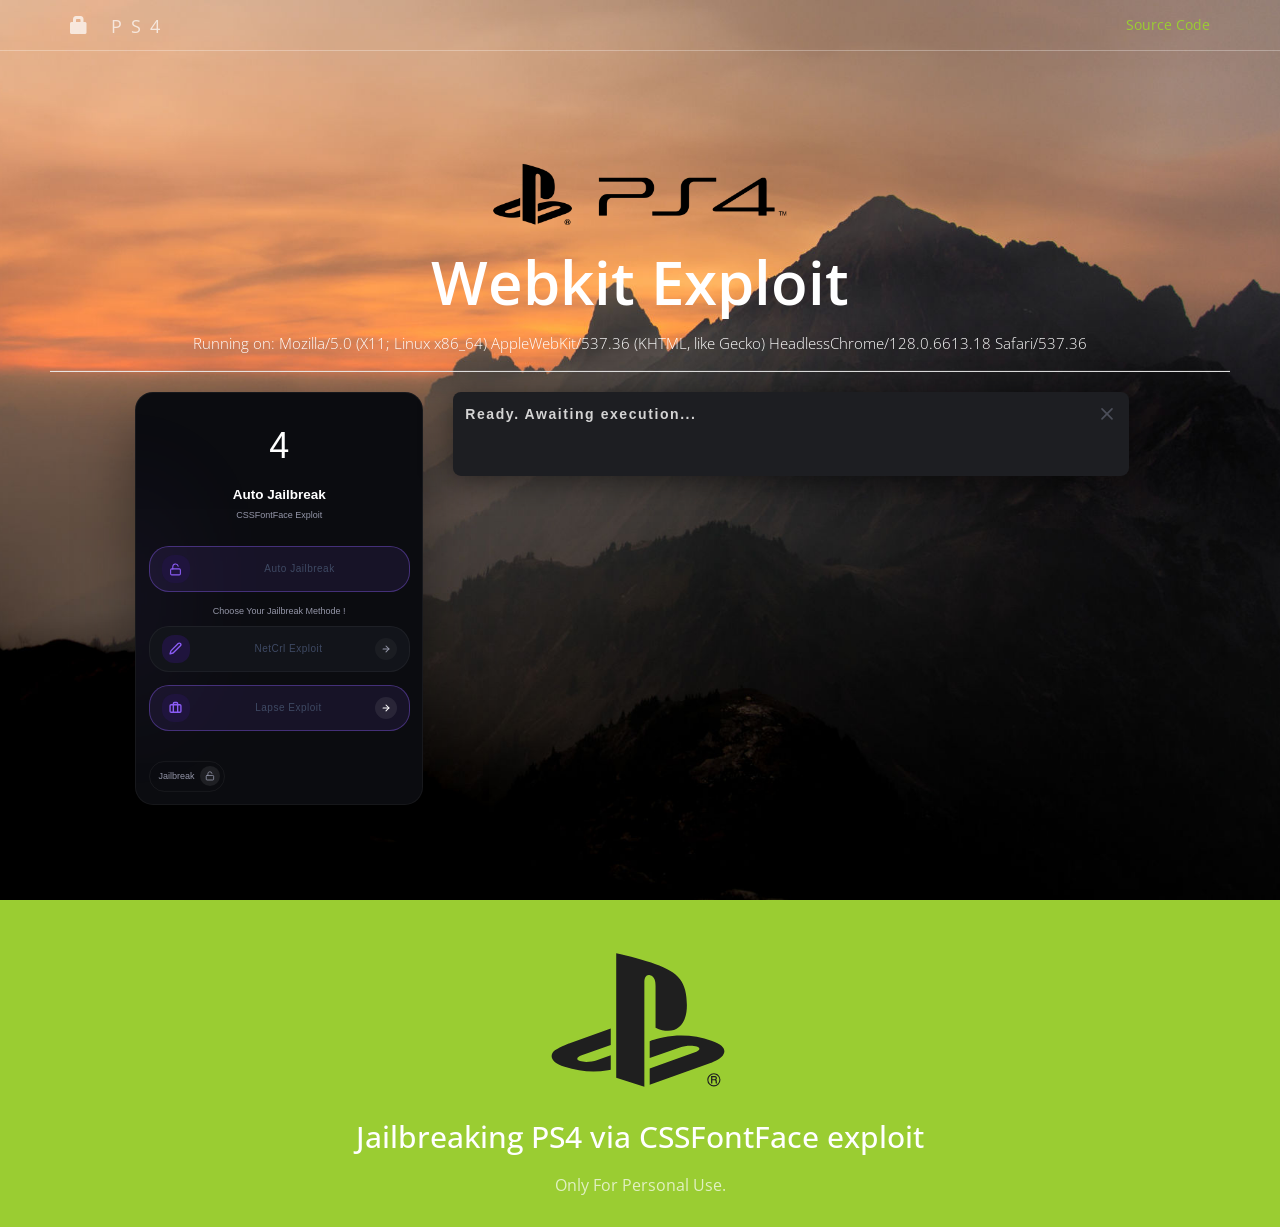
<file: index.html>
<!DOCTYPE html>
<html lang="en" manifest="cache.manifest">
<head>
  <meta charset="UTF-8">
  <meta name="viewport" content="width=device-width, initial-scale=1">
  <title>Ps4 Webkit exploit</title>
	 <link href="css/bootstrap.min.css" rel="stylesheet">
 <!--  <link rel="stylesheet" href="includes/style.css"> -->
	<link href="css/custom.css" rel="stylesheet">
	    <!-- Custom Fonts from Google -->
    <link href="http://fonts.googleapis.com/css?family=Open+Sans:300italic,400italic,600italic,700italic,800italic,400,300,600,700,800" rel="stylesheet" type="text/css">
</head>
<body>
	
<nav id="siteNav" class="navbar navbar-default navbar-fixed-top" role="navigation">
        <div class="container">
          
            <div class="navbar-header">
                <button type="button" class="navbar-toggle" data-toggle="collapse" data-target="#navbar">
                    <span class="sr-only">Toggle navigation</span>
                    <span class="icon-bar"></span>
                    <span class="icon-bar"></span>
                    <span class="icon-bar"></span>
                </button>
                <a class="navbar-brand" href="#">
                	<span class="glyphicon glyphicon-lock"></span> 
                	PS4
                </a>
            </div>

        
	
	            <!-- Navbar links -->
            <div class="collapse navbar-collapse" id="navbar">
         <ul class="nav navbar-nav navbar-right">
                    <li class="active">
                        <a href="https://github.com/zaycorp/zaycorp.github.io">Source Code</a>
                    </li>
				</ul>
			 </div>
	</div>
    </nav>

	
	<header>
	        <div class="header-content">	
			<img src="images/PS4_logo.png" alt="ps4" style="max-width: 300px; margin-bottom: -30px; padding-top: 30px">
				 <div class="header-content-inner">
  <h1>Webkit Exploit</h1>	
  <h2 id="UA">Running on:</h2>
	</div>

  <hr>
<div class="row justify-content-center">
	<div style="padding-left: 100px; padding-bottom: 15px" class="col-md-4">
<div class="offer-card">
  <div class="offer-card__header">
    <div class="offer-card__icon-container">
		<h1 id="autoJbLabel2">JB</h1>
	  </div>
    <div id="autoJbLabel3" class="offer-card__title">Manual Jailbreak</div>
    <div class="offer-card__subtitle">
      CSSFontFace Exploit
    </div>
  </div>

	<form id="kernel-options">
  <div class="offer-card__options">
	<label class="offer-card__option autoJb">	
      <input id="autoJbInput2" type="checkbox" name="offer-type" value="paid" class="offer-card__option-input" />
      <div class="offer-card__option-content">
        <div class="offer-card__option-icon-wrapper">
<svg xmlns="http://w3.org" width="24" height="24" viewBox="0 0 24 24" fill="none" stroke="currentColor" stroke-width="2" stroke-linecap="round" stroke-linejoin="round">
  <rect x="3" y="11" width="18" height="11" rx="2" ry="2"></rect>
  <path d="M7 11V7a5 5 0 0 1 9.9-1" id="padlock"></path>
</svg>		
        </div>
        <div class="offer-card__option-text">
          <span class="offer-card__option-title">Auto Jailbreak</span>
        </div>
      </div>
    </label>   
    <div class="offer-card__subtitle">
      Choose Your Jailbreak Methode !
    </div>
	   <label class="offer-card__option">
      <input type="radio" name="kernel" id="netctrl-exploit" value="netctrl" class="offer-card__option-input" />
      <div class="offer-card__option-content">
        <div class="offer-card__option-icon-wrapper">
          <svg viewBox="0 0 24 24" fill="none" stroke="currentColor" stroke-width="2.5" stroke-linecap="round" stroke-linejoin="round" >
            <path d="M17 3a2.828 2.828 0 1 1 4 4L7.5 20.5 2 22l1.5-5.5L17 3z" ></path>
          </svg>
        </div>
        <div class="offer-card__option-text">
          <span class="offer-card__option-title">NetCrl Exploit</span>
        </div>
        <div class="offer-card__option-arrow">
          <svg viewBox="0 0 24 24" fill="none" stroke="currentColor" stroke-width="2.5" stroke-linecap="round" stroke-linejoin="round" >
            <line x1="5" y1="12" x2="19" y2="12"></line>
            <polyline points="12 5 19 12 12 19"></polyline>
          </svg>
        </div>
      </div>
    </label>

    <label class="offer-card__option">
      <input type="radio" name="kernel" id="lapse-exploit" value="lapse" class="offer-card__option-input" checked="" />
      <div class="offer-card__option-content">
        <div class="offer-card__option-icon-wrapper">
          <svg viewBox="0 0 24 24" fill="none" stroke="currentColor" stroke-width="2.5" stroke-linecap="round" stroke-linejoin="round" >
            <rect x="2" y="7" width="20" height="14" rx="2" ry="2"></rect>
            <path d="M16 21V5a2 2 0 0 0-2-2h-4a2 2 0 0 0-2 2v16"></path>
          </svg>
        </div>
        <div class="offer-card__option-text">
          <span class="offer-card__option-title">Lapse Exploit</span>
        </div>
        <div class="offer-card__option-arrow">
          <svg viewBox="0 0 24 24" fill="none" stroke="currentColor" stroke-width="2.5" stroke-linecap="round" stroke-linejoin="round" >
            <line x1="5" y1="12" x2="19" y2="12"></line>
            <polyline points="12 5 19 12 12 19"></polyline>
          </svg>
        </div>
      </div>
    </label>  
	  
 
  </div>
	</form>
	
	
	
  <div class="offer-card__footer">
    <button id="jeilbrek" class="offer-card__btn offer-card__btn--skip">
      Jailbreak
      <span class="offer-card__btn-icon">
<svg xmlns="http://w3.org" width="24" height="24" viewBox="0 0 24 24" fill="none" stroke="currentColor" stroke-width="2" stroke-linecap="round" stroke-linejoin="round">
  <rect x="3" y="11" width="18" height="11" rx="2" ry="2"></rect>
  <path d="M7 11V7a5 5 0 0 1 9.9-1" id="padlock2"></path>
</svg>	
      </span>
    </button>
  </div>
</div>
	</div>

	
	<div class="col-md-7">
  <div class="code-editor">
	        <div class="header">
        <span class="title">Ready. Awaiting execution...</span>
       <svg xmlns="http://www.w3.org/2000/svg" fill="none" viewBox="0 0 24 24" class="icon"><g stroke-width="0" id="SVGRepo_bgCarrier"></g><g stroke-linejoin="round" stroke-linecap="round" id="SVGRepo_tracerCarrier"></g><g id="SVGRepo_iconCarrier"> <path stroke-linecap="round" stroke-width="2" stroke="#4C4F5A" d="M6 6L18 18"></path> <path stroke-linecap="round" stroke-width="2" stroke="#4C4F5A" d="M18 6L6 18"></path> </g></svg>
      </div>
	  
	  
    <pre id="console"></pre>
				</div>
	
				</div>
				</div>
		</div>
	</header>
		<!-- Intro Section -->
    <section class="intro">
        <div class="container">
            <div class="row">
                <div class="col-lg-8 col-lg-offset-2">
					<img src="images/PlayStation-Logo.wine.svg" alt="ps4" style="max-width: 300px;">
                	<span class="glyphicon glyphicon-gamepad" style="font-size: 60px"></span>
                    <h2 class="section-heading">Jailbreaking PS4 via CSSFontFace exploit</h2>
                    <p class="text-light">Only For Personal Use.</p>
                </div>
            </div>
        </div>


    </section>
	
	<script>
		
	$('#autoJbInput').on('change', function() {
  const uncheckedPath = "M7 11V7a5 5 0 0 1 10 0v4"; // your original path data
  const checkedPath = "M7 11V7a5 5 0 0 1 9.9-1";   // your new path data

  if ($(this).is(':checked')) {
    $('#padlock').attr('d', checkedPath);
  } else {
    $('#padlock').attr('d', uncheckedPath);
  }
});	
		
	</script>
	
	
	
	
<!-- jailbreak Query -->
  <script src="src/main.js"></script>
  <script src="includes/script.js"></script>
	
	    <!-- jQuery -->
    <script src="js/jquery-1.11.3.min.js"></script>

    <!-- Bootstrap Core JavaScript -->
    <script src="js/bootstrap.min.js"></script>

    <!-- Plugin JavaScript -->
    <script src="js/jquery.easing.min.js"></script>
    
    <!-- Custom Javascript -->
    <script src="js/custom.js"></script>
</body>

</html>
</file>
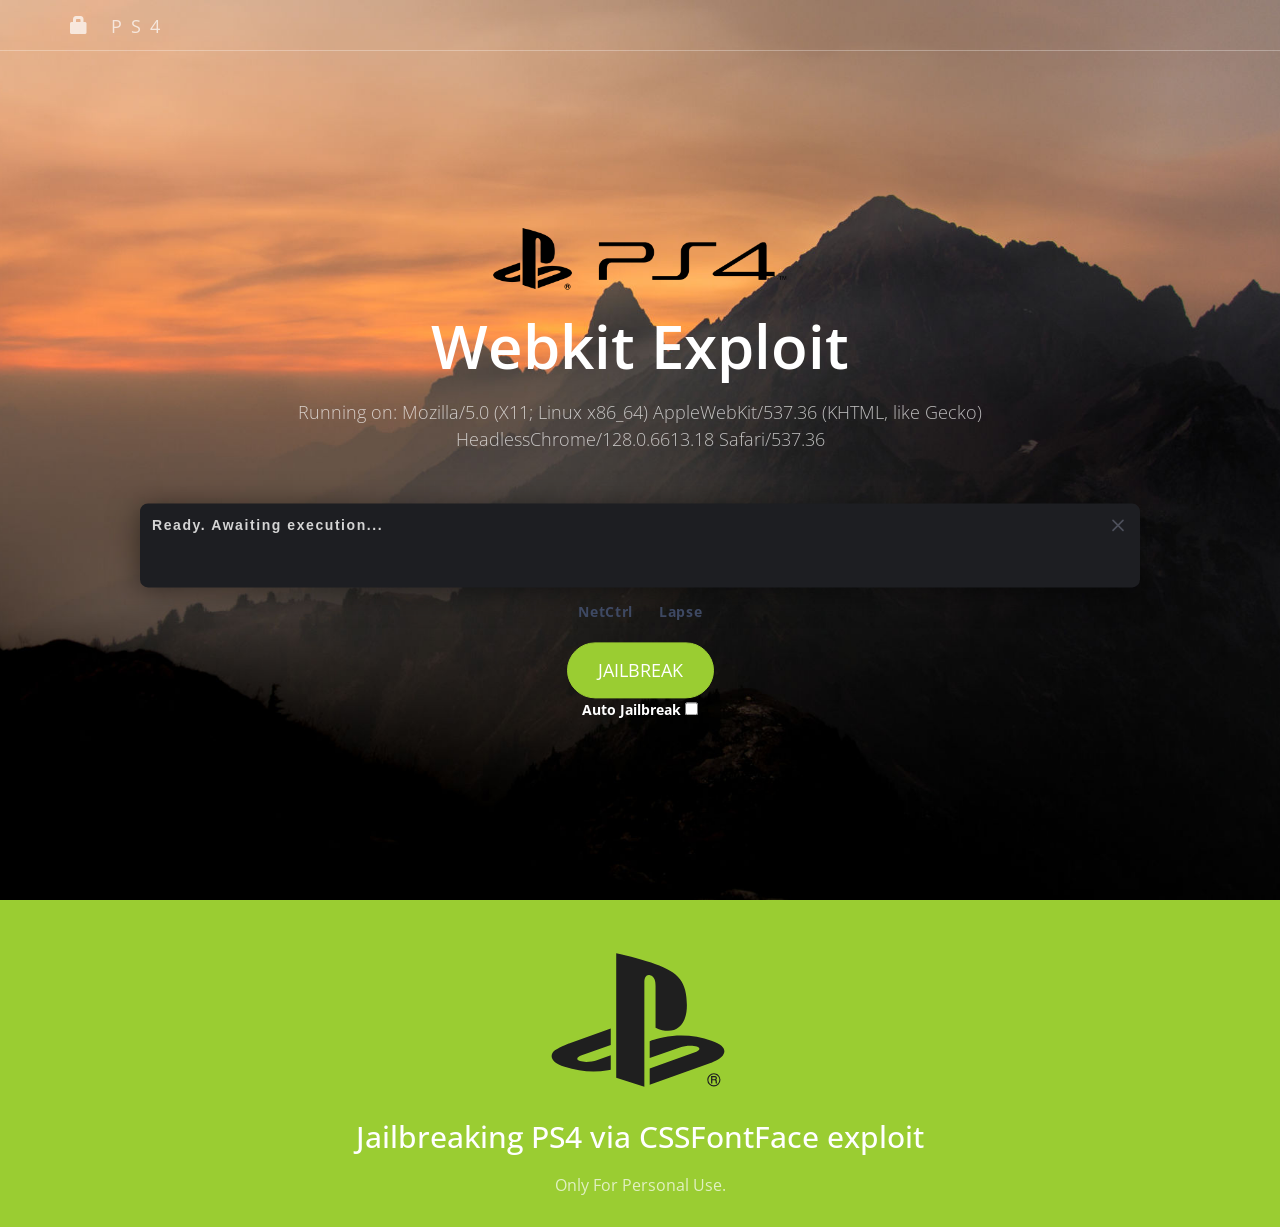
<file: index_edited.html>
<!DOCTYPE html>
<!-- Template by Quackit.com -->
<!-- Images by various sources under the Creative Commons CC0 license and/or the Creative Commons Zero license. 
Although you can use them, for a more unique website, replace these images with your own. -->
<html lang="en">

<head>

    <meta charset="utf-8">
    <meta http-equiv="X-UA-Compatible" content="IE=edge">
    <meta name="viewport" content="width=device-width, initial-scale=1">
    <!-- The above 3 meta tags *must* come first in the head; any other head content must come *after* these tags -->

    <title>Ps4 Webkit Exploit</title>

    <!-- Bootstrap Core CSS -->
    <link href="css/bootstrap.min.css" rel="stylesheet">

    <!-- Custom CSS: You can use this stylesheet to override any Bootstrap styles and/or apply your own styles -->
    <link href="css/custom.css" rel="stylesheet">

    <!-- HTML5 Shim and Respond.js IE8 support of HTML5 elements and media queries -->
    <!-- WARNING: Respond.js doesn't work if you view the page via file:// -->
    <!--[if lt IE 9]>
        <script src="https://oss.maxcdn.com/libs/html5shiv/3.7.0/html5shiv.js"></script>
        <script src="https://oss.maxcdn.com/libs/respond.js/1.4.2/respond.min.js"></script>
    <![endif]-->

    <!-- Custom Fonts from Google -->
    <link href="http://fonts.googleapis.com/css?family=Open+Sans:300italic,400italic,600italic,700italic,800italic,400,300,600,700,800" rel="stylesheet" type="text/css">
    
</head>

<body>

    <!-- Navigation -->
    <nav id="siteNav" class="navbar navbar-default navbar-fixed-top" role="navigation">
        <div class="container">
            <!-- Logo and responsive toggle -->
            <div class="navbar-header">
                <button type="button" class="navbar-toggle" data-toggle="collapse" data-target="#navbar">
                    <span class="sr-only">Toggle navigation</span>
                    <span class="icon-bar"></span>
                    <span class="icon-bar"></span>
                    <span class="icon-bar"></span>
                </button>
                <a class="navbar-brand" href="#">
                	<span class="glyphicon glyphicon-lock"></span> 
                	PS4
                </a>
            </div>
            <!-- Navbar links -->
            <div class="collapse navbar-collapse" id="navbar">
              <!--  <ul class="nav navbar-nav navbar-right">
                    <li class="active">
                        <a href="#">Home</a>
                    </li>
                    <li>
                        <a href="#">Products</a>
                    </li>
					<li class="dropdown">
						<a href="#" class="dropdown-toggle" data-toggle="dropdown" role="button" aria-haspopup="true" aria-expanded="false">Services <span class="caret"></span></a>
						<ul class="dropdown-menu" aria-labelledby="about-us">
							<li><a href="#">Engage</a></li>
							<li><a href="#">Pontificate</a></li>
							<li><a href="#">Synergize</a></li>
						</ul>
					</li>
                    <li>
                        <a href="#">Contact</a>
                    </li>
                </ul> -->
                
            </div><!-- /.navbar-collapse -->
        </div><!-- /.container -->
    </nav>

	<!-- Header -->
    <header>
        <div class="header-content">
			<img src="images/PS4_logo.png" alt="ps4" style="max-width: 300px; margin-bottom: -30px;">
            <div class="header-content-inner">
				
                <h1>Webkit Exploit</h1>
                <p id="UA">Running on:</p>
				
<!--	<div class="main-layout">
    <pre id="console">Ready. Awaiting execution...
  </pre>
  </div> -->	
		
	<!-- From Uiverse.io by Yaya12085 --> 
<div class="code-editor">
      <div class="header">
        <span class="title">Ready. Awaiting execution...</span>
       <svg xmlns="http://www.w3.org/2000/svg" fill="none" viewBox="0 0 24 24" class="icon"><g stroke-width="0" id="SVGRepo_bgCarrier"></g><g stroke-linejoin="round" stroke-linecap="round" id="SVGRepo_tracerCarrier"></g><g id="SVGRepo_iconCarrier"> <path stroke-linecap="round" stroke-width="2" stroke="#4C4F5A" d="M6 6L18 18"></path> <path stroke-linecap="round" stroke-width="2" stroke="#4C4F5A" d="M18 6L6 18"></path> </g></svg>
      </div>
      <div class="editor-content">


			<pre style="background-color: transparent; border: none; text-align: left" class="color-1" id="console"></pre>

      </div>
    </div>			
				
	<!-- From Uiverse.io by Pradeepsaranbishnoi --> 
<div style="margin-top: 10px" class="mydict">
	<div>
		 <form id="kernel-options">
		<label>
			<input  type="radio" name="kernel" id="netctrl-exploit" value="netctrl">
			<span>NetCtrl</span>
		</label>
		<label>
			<input type="radio" name="kernel" id="lapse-exploit" value="lapse">
			<span>Lapse</span>
		</label>
		  </form>
	</div>
</div>
				
				
			  <div class="btn-container">
   <!-- <form id="kernel-options">
      <input type="radio" name="kernel" id="netctrl-exploit" value="netctrl">
      <label for="netctrl-exploit">NetCtrl</label>
      <input type="radio" name="kernel" id="lapse-exploit" value="lapse">
      <label for="lapse-exploit">Lapse</label>
    </form> -->
	
		  
    <button class="btn btn-primary btn-lg" id="jeilbrek">Jailbreak</button>			  
    <div class="autoJb">
		
		
   <label for="autoJbInput" id="autoJbLabel">Auto Jailbreak</label>
      <input class="mt-2" id="autoJbInput" type="checkbox">
    </div>
  </div>	
				


				
				
				
				
            </div>
        </div>
    </header>

	<!-- Intro Section -->
    <section class="intro">
        <div class="container">
            <div class="row">
                <div class="col-lg-8 col-lg-offset-2">
					<img src="images/PlayStation-Logo.wine.svg" alt="ps4" style="max-width: 300px;">
                	<span class="glyphicon glyphicon-gamepad" style="font-size: 60px"></span>
                    <h2 class="section-heading">Jailbreaking PS4 via CSSFontFace exploit</h2>
                    <p class="text-light">Only For Personal Use.</p>
                </div>
            </div>
        </div>
		
		
		

    </section>

	<!-- Footer -->
   <!-- <footer class="page-footer">
    
   
        <div class="contact">
        	<div class="container">
				<h2 class="section-heading">Contact Us</h2>
				<p><span class="glyphicon glyphicon-earphone"></span><br> +1(23) 456 7890</p>
				<p><span class="glyphicon glyphicon-envelope"></span><br> info@example.com</p>
        	</div>
        </div>
        	
    
        <div class="small-print">
        	<div class="container">
        		<p>Copyright &copy; Example.com 2015</p>
        	</div>
        </div>
        
    </footer> -->
<!-- Jailbreak jQuery -->
	  <script src="src/main.js"></script>
  <script src="includes/script.js"></script>
	
    <!-- jQuery -->
    <script src="js/jquery-1.11.3.min.js"></script>

    <!-- Bootstrap Core JavaScript -->
    <script src="js/bootstrap.min.js"></script>

    <!-- Plugin JavaScript -->
    <script src="js/jquery.easing.min.js"></script>
    
    <!-- Custom Javascript -->
    <script src="js/custom.js"></script>

</body>

</html>
</file>
<file: includes/style.css>
body {
    background: #111111;
    color: #dddddd;
    margin: 0;
    padding: 20px;
    text-align: center;
}

h1 {
    color: #ffffff;
    font-size: 28px;
    margin: 10px 0 5px 0;
}

h3 {
    color: #aaaaaa;
    font-size: 14px;
    font-weight: normal;
    margin: 0 0 15px 0;
}

hr {
    border: 0;
    border-top: 1px solid #333333;
    margin: 15px auto;
    width: 90%;
}

.btn-container {
    margin: 20px 0 30px 0;
}

button {
    background: #2563eb;
    color: #ffffff;
    border: none;
    padding: 12px 35px;
    font-size: 18px;
    font-weight: bold;
    cursor: pointer;
}

button:disabled, button:hover:disabled {
    background: #0b2253;
    cursor: default;
}

button:hover {
    background: #1d4ed8;
}

.main-layout {
    width: 96%;
    margin: 0 auto;
}

.media-box {
    float: left;
    width: 25%;
    text-align: center;
}

.media-box img {
    width: 90%;
    height: auto;
    border: 1px solid #222222;
}

#console {
    float: right;
    width: 70%;
    background: #000000;
    color: #00ff00;
    font-size: 14px;
    padding: 15px;
    text-align: left;
    height: 290px;
    overflow-y: scroll;
    word-wrap: break-word;
    border: 1px solid #222222;
}

#kernel-options {
    margin-bottom: 1rem;
}

input[type="radio"] {
    -webkit-appearance: none;
    appearance: none;
    width: 1rem;
    height: 1rem;
    border: 2px solid #555;
    border-radius: 50%;
    background-color: #fff;
    cursor: pointer;
}

input[type="radio"]:checked {
    background-color: #00ff00;
}

.mt-2{
    margin-top: 2rem;
}
</file>
<file: css/custom.css>
html,
body {
    width: 100%;
    height: 100%;
    font-family: 'Open Sans','Helvetica Neue',Arial,sans-serif;
}

a {
    color: yellowgreen;
    -webkit-transition: all .35s;
    -moz-transition: all .35s;
    transition: all .35s;
}

a:hover,
a:focus {
    color: forestgreen;
}

p {
    font-size: 16px;
    line-height: 1.5;
}

#console {
	max-height: 300px;
   /* width: 500px;
    /* background: #000000; */
	background-color: transparent;
	border: none;
    color: #00ff00;
    font-size: 14px;
    padding: 15px;
    text-align: left;
    
    overflow-y: scroll;
    word-wrap: break-word;
   /*  border: 1px solid #222222; */
}

#kernel-options {
    margin-bottom: 1rem;
}


header {
    position: relative;
    width: 100%;
    min-height: auto;
    text-align: center;
    color: #fff;
    background-image: url('../images/header.jpg');
    background-position: center;
    -webkit-background-size: cover;
    -moz-background-size: cover;
    background-size: cover;
    -o-background-size: cover;
}

header .header-content {
    position: relative;
    width: 100%;
    padding: 100px 15px 70px;
    text-align: center;
}

header .header-content .header-content-inner h1 {
    margin-top: 0;
    margin-bottom: 20px;
    font-size: 50px;
    font-weight: 600;
}
header .header-content .header-content-inner h2 {
    margin-top: 0;
    margin-bottom: 20px;
    font-size: 15px;
    font-weight: 300;
}

header .header-content .header-content-inner p {
    margin-bottom: 50px;
    font-size: 16px;
    font-weight: 300;
    color: rgba(255,255,255,.7);
}

@media(min-width:768px) {
    header {
        min-height: 100%;
    }

    header .header-content {
        position: absolute;
        top: 50%;
        padding: 0 50px;
        -webkit-transform: translateY(-50%);
        -ms-transform: translateY(-50%);
        transform: translateY(-50%);
    }

    header .header-content .header-content-inner {
        margin-right: auto;
        margin-left: auto;
        max-width: 1000px;
    }

	header .header-content .header-content-inner h1 {
    	font-size: 60px;
		}

    header .header-content .header-content-inner p {
        margin-right: auto;
        margin-left: auto;
        max-width: 80%;
        font-size: 18px;
    }
}

.section-heading {
    margin-top: 0;
    margin-bottom: 20px;
}

.intro {

	color: #fff;
    background-color: yellowgreen;
    padding: 20px 0;
    text-align: center;
}

.content {
    padding: 100px 0;
}

.content-2 {
	color: #fff;
    background-color: #222;
}

.content-3 {
	padding: 20px 0 40px;
	text-align: center;
}

.promo,
.promo h3,
.promo a:link,
.promo a:visited,
.promo a:hover,
.promo a:active {
    color: white;
	text-shadow: 0px 0px 40px black;
    text-decoration: none;
}

.promo-item {
    height: 200px;
    line-height: 180px;
    text-align: center;
}

.promo-item:hover {
    background-size: 110%; 
    border: 10px solid rgba(255,255,255,0.3);
    line-height: 160px;
}

.promo-item h3 {
    font-size: 40px;
    display: inline-block;
    vertical-align: middle;
}

.item-1 {
	background: url('../images/writing.jpg');
	}
	
.item-2 {
	background: url('../images/concert.jpg');
	}
	
.item-3 {
	background: url('../images/pencil_sharpener.jpg');
	}
		
.item-1,
.item-2,
.item-3 {
	background-size: cover;
	background-position: 50% 50%;
	}

.page-footer {
	text-align: center;
	}

.page-footer .contact {
	padding: 100px 0;
	background-color: yellowgreen;
	color: #fff;
	}

.page-footer .contact p {
	font-size: 22px;
	font-weight: 300;
	}
	
.content-3 .glyphicon,	
.page-footer .contact .glyphicon {
	font-size: 32px;
	font-weight: 700;
	}
		
.page-footer .small-print {
	padding: 50px 0 40px;
	font-weight: 300;
	}

.text-light {
    color: rgba(255,255,255,.7);
}

.navbar-default {
    border-color: rgba(34,34,34,.05);
    background-color: #fff;
    -webkit-transition: all .35s;
    -moz-transition: all .35s;
    transition: all .35s;
}

.navbar-default .navbar-header .navbar-brand {
    color: yellowgreen;
}

.navbar-default .navbar-header .navbar-brand:hover,
.navbar-default .navbar-header .navbar-brand:focus {
    color: #eb3812;
}

.navbar-default .nav > li>a,
.navbar-default .nav>li>a:focus {
    color: #222;
}

.navbar-default .nav > li>a:hover,
.navbar-default .nav>li>a:focus:hover {
    color: yellowgreen;
}

.navbar-default .nav > li.active>a,
.navbar-default .nav>li.active>a:focus {
    color: yellowgreen!important;
    background-color: transparent;
}

.navbar-default .nav > li.active>a:hover,
.navbar-default .nav>li.active>a:focus:hover {
    background-color: transparent;
}

@media(min-width:768px) {
    .navbar-default {
        border-color: rgba(255,255,255,.3);
        background-color: transparent;
    }

    .navbar-default .navbar-header .navbar-brand {
        color: rgba(255,255,255,.7);
        letter-spacing: 0.5em;
    }

    .navbar-default .navbar-header .navbar-brand:hover,
    .navbar-default .navbar-header .navbar-brand:focus {
        color: #fff;
    }

    .navbar-default .nav > li>a,
    .navbar-default .nav>li>a:focus {
        color: rgba(255,255,255,.7);
    }

    .navbar-default .nav > li>a:hover,
    .navbar-default .nav>li>a:focus:hover {
        color: #fff;
    }

    .navbar-default.affix {
        border-color: #fff;
        background-color: #fff;
        box-shadow: 0px 7px 20px 0px rgba(0,0,0,0.1);
    }

    .navbar-default.affix .navbar-header .navbar-brand {
        letter-spacing: 0;
        color: yellowgreen;
    }

    .navbar-default.affix .navbar-header .navbar-brand:hover,
    .navbar-default.affix .navbar-header .navbar-brand:focus {
        color: #eb3812;
    }

    .navbar-default.affix .nav > li>a,
    .navbar-default.affix .nav>li>a:focus {
        color: #222;
    }

    .navbar-default.affix .nav > li>a:hover,
    .navbar-default.affix .nav>li>a:focus:hover {
        color: yellowgreen;
    }
}

.btn-default {
    border-color: #fff;
    color: #222;
    background-color: #fff;
    -webkit-transition: all .35s;
    -moz-transition: all .35s;
    transition: all .35s;
}

.btn-default:hover,
.btn-default:focus,
.btn-default.focus,
.btn-default:active,
.btn-default.active,
.open > .dropdown-toggle.btn-default {
    border-color: #eee;
    color: #222;
    background-color: #eee;
}

.btn-default:active,
.btn-default.active,
.open > .dropdown-toggle.btn-default {
    background-image: none;
}

.btn-default.disabled,
.btn-default[disabled],
fieldset[disabled] .btn-default,
.btn-default.disabled:hover,
.btn-default[disabled]:hover,
fieldset[disabled] .btn-default:hover,
.btn-default.disabled:focus,
.btn-default[disabled]:focus,
fieldset[disabled] .btn-default:focus,
.btn-default.disabled.focus,
.btn-default[disabled].focus,
fieldset[disabled] .btn-default.focus,
.btn-default.disabled:active,
.btn-default[disabled]:active,
fieldset[disabled] .btn-default:active,
.btn-default.disabled.active,
.btn-default[disabled].active,
fieldset[disabled] .btn-default.active {
    border-color: #fff;
    background-color: #fff;
}

.btn-default .badge {
    color: #fff;
    background-color: #222;
}

.btn-primary {
    border-color: yellowgreen;
    color: #fff;
    background-color: yellowgreen;
    -webkit-transition: all .35s;
    -moz-transition: all .35s;
    transition: all .35s;
}

.btn-primary:hover,
.btn-primary:focus,
.btn-primary.focus,
.btn-primary:active,
.btn-primary.active,
.open > .dropdown-toggle.btn-primary {
    border-color: limegreen;
    color: #fff;
    background-color: limegreen;
}

.btn-primary:active,
.btn-primary.active,
.open > .dropdown-toggle.btn-primary {
    background-image: none;
}

.btn-primary.disabled,
.btn-primary[disabled],
fieldset[disabled] .btn-primary,
.btn-primary.disabled:hover,
.btn-primary[disabled]:hover,
fieldset[disabled] .btn-primary:hover,
.btn-primary.disabled:focus,
.btn-primary[disabled]:focus,
fieldset[disabled] .btn-primary:focus,
.btn-primary.disabled.focus,
.btn-primary[disabled].focus,
fieldset[disabled] .btn-primary.focus,
.btn-primary.disabled:active,
.btn-primary[disabled]:active,
fieldset[disabled] .btn-primary:active,
.btn-primary.disabled.active,
.btn-primary[disabled].active,
fieldset[disabled] .btn-primary.active {
    border-color: yellowgreen;
    background-color: yellowgreen;
}

.btn-primary .badge {
    color: yellowgreen;
    background-color: #fff;
}


.btn {
    border-radius: 300px;
    text-transform: uppercase;
}

.btn-lg {
    padding: 15px 30px;
}

::-moz-selection {
    text-shadow: none;
    color: #fff;
    background: #222;
}

::selection {
    text-shadow: none;
    color: #fff;
    background: #222;
}

img::selection {
    color: #fff;
    background: 0 0;
}

img::-moz-selection {
    color: #fff;
    background: 0 0;
}

.text-primary {
    color: yellowgreen;
}

.bg-primary {
    background-color: yellowgreen;
}

/* ============= */
 /* RADIO BUTTON */
/* ============= */

:focus {
  outline: 0;
  border-color: #2260ff;
  box-shadow: 0 0 0 4px #b5c9fc;
}

.mydict div {
  display: flex;
  flex-wrap: wrap;
  margin-top: 0.5rem;
  justify-content: center;
}

.mydict input[type="radio"] {
  clip: rect(0 0 0 0);
  clip-path: inset(100%);
  height: 1px;
  overflow: hidden;
  position: absolute;
  white-space: nowrap;
  width: 1px;
}

.mydict input[type="radio"]:checked + span {
  box-shadow: 0 0 0 0.0625em #0043ed;
  background-color: #dee7ff;
  z-index: 1;
  color: #0043ed;
}

label span {
  display: block;
  cursor: pointer;
  background-color: #ffffff00;
  padding: 0.375em .75em;
  position: relative;
  margin-left: .0625em;
  box-shadow: 0 0 0 0.0625em #ffffff00;
  letter-spacing: .05em;
  color: #3e4963;
  text-align: center;
  transition: background-color .5s ease;
}

label:first-child span {
  border-radius: .375em 0 0 .375em;
}

label:last-child span {
  border-radius: 0 .375em .375em 0;
}

/* ============= */
 /* CODE EDITOR */
/* ============= */

.code-editor {
  	max-height: 310px;
  /*  width: 510px; */
  background-color: #1d1e22;
  box-shadow: 0px 4px 30px rgba(0, 0, 0, 0.5);
  border-radius: 8px;
  padding: 2px;
}

.header {
  display: flex;
  align-items: center;
  justify-content: space-between;
  margin: 10px;
}

.title {
  font-family: Lato, sans-serif;
  font-weight: 900;
  font-size: 14px;
  letter-spacing: 1.57px;
  color: rgb(212 212 212);
}

.icon {
  width: 20px;
  transition: .2s ease;
}

.icon:hover {
  cursor: pointer;
  border-radius: 50px;
  background-color: #6e7281;
}

.editor-content {
  margin: 0 10px 10px;
  color: white;
}

.property {
  margin-left: 30px;
}

.property:hover {
  cursor: text;
}

.editor-content .color-0 {
  color: rgb(86 156 214);
}

.editor-content .color-1 {
  color: rgb(182 206 168);
}

.editor-content .color-2 {
  color: rgb(156 220 254);
}

.editor-content .color-3 {
  color: rgb(207 146 120);
}

.color-preview-1,.color-preview-2 {
  height: 8px;
  width: 8px;
  border: 1px solid #fff;
  display: inline-block;
  margin-right: 3px;
}

.color-preview-1 {
  background-color: #1d1e22;
}

.color-preview-1 {
  background-color: rgba(0, 0, 0, 0.5);
}

/* From Uiverse.io by zeeshan_2112 */ 
.offer-card {

  --bg-color: #0b0c10;
  --bg-color-light: #12141a;
  --bg-hover: #1a1c23;
  --border-color: rgba(255, 255, 255, 0.05);
  --border-hover: rgba(255, 255, 255, 0.1);
  --text-primary: #ffffff;
  --text-secondary: #9496a8;
  --accent-primary: #8b5cf6;
  --accent-primary-rgb: 139, 92, 246;
  --accent-bg: #1f143d;

  width: 100%;
  max-width: 300px;
  background: var(--bg-color);
  border: 1px solid var(--border-color);
  border-radius: 18px;
  padding: 1.25em;
  font-size: 10px;
  font-family: "Inter", "Segoe UI", Roboto, sans-serif;
  color: var(--text-primary);
  box-shadow: 0 30px 60px rgba(0, 0, 0, 0.4);
  position: relative;
  overflow: hidden;
  box-sizing: border-sizing;
}

.offer-card * {
  box-sizing: border-box;
}

/* Left glow effect */
.offer-card::before {
  content: "";
  position: absolute;
  top: 50%;
  transform: translateY(-50%);
  left: -40px;
  width: 60px;
  height: 50%;
  background: var(--accent-primary);
  filter: blur(60px);
  z-index: 0;
  opacity: 0.12;
  pointer-events: none;
}

.offer-card > * {
  position: relative;
  z-index: 1;
}

/* Progress Bar */
.offer-card__progress {
  display: flex;
  justify-content: center;
  gap: 0.4em;
  margin-bottom: 2em;
}

.offer-card__progress-step {
  width: 2.2em;
  height: 0.25em;
  background: rgba(255, 255, 255, 0.12);
  border-radius: 1em;
  transition: all 0.3s ease;
}

.offer-card__progress-step--active {
  background: var(--accent-primary);
  box-shadow: 0 0 10px rgba(var(--accent-primary-rgb), 0.5);
}

/* Header */
.offer-card__header {
  text-align: center;
  margin-bottom: 2.5em;
}

.offer-card__icon-container {
  display: flex;
  justify-content: center;
  margin-bottom: 1em;
}

.offer-card__title {
  margin: 0 0 0.3em 0;
  font-size: 1.35em;
  font-weight: 600;
}

.offer-card__subtitle {
  margin: 0;
  font-size: 0.9em;
  color: var(--text-secondary);
  line-height: 1.4;
  padding: 0 0.5em;
}

/* Options */
.offer-card__options {
  display: flex;
  flex-direction: column;
  gap: 0.8em;
  margin-bottom: 2.5em;
}

.offer-card__option {
  cursor: pointer;
  display: block;
  user-select: none;
  position: relative;
}

.offer-card__option-input {
  position: absolute;
  opacity: 0;
  width: 0;
  height: 0;
}

.offer-card__option-content {
  display: flex;
  align-items: center;
  padding: 0.8em 1.2em;
  background: var(--bg-color-light);
  border: 1px solid var(--border-color);
  border-radius: 20px;
  transition: all 0.25s ease;
}

.offer-card__option-input:hover + .offer-card__option-content {
  background: var(--bg-hover);
  border-color: var(--border-hover);
}

.offer-card__option-input:focus-visible + .offer-card__option-content {
  box-shadow: 0 0 0 2px var(--accent-primary);
}

.offer-card__option-input:active + .offer-card__option-content {
  transform: scale(0.98);
}

.offer-card__option-input:checked + .offer-card__option-content {
  border-color: rgba(var(--accent-primary-rgb), 0.4);
  background: rgba(var(--accent-primary-rgb), 0.1);
}

/* Icon Wrapper inside option */
.offer-card__option-icon-wrapper {
  width: 2.8em;
  height: 2.8em;
  border-radius: 12px;
  display: flex;
  align-items: center;
  justify-content: center;
  background: var(--accent-bg);
  color: var(--accent-primary);
  margin-right: 1.2em;
  flex-shrink: 0;
  transition: all 0.3s ease;
}

.offer-card__option-icon-wrapper svg {
  width: 1.3em;
  height: 1.3em;
}

.offer-card__option-text {
  flex-grow: 1;
  display: flex;
  flex-direction: column;
  gap: 0.25em;
}

.offer-card__option-title {
  font-weight: 500;
  font-size: 1em;
}

.offer-card__option-desc {
  font-size: 0.8em;
  color: var(--text-secondary);
}

/* Right arrow inside option */
.offer-card__option-arrow {
  width: 2.2em;
  height: 2.2em;
  border-radius: 50%;
  background: rgba(255, 255, 255, 0.04);
  display: flex;
  align-items: center;
  justify-content: center;
  color: var(--text-secondary);
  transition: all 0.3s ease;
  flex-shrink: 0;
}

.offer-card__option-arrow svg {
  width: 1em;
  height: 1em;
}

.offer-card__option-input:checked
  + .offer-card__option-content
  .offer-card__option-arrow {
  background: rgba(255, 255, 255, 0.08);
  color: var(--text-primary);
}

.offer-card__option-input:hover
  + .offer-card__option-content
  .offer-card__option-arrow {
  background: rgba(255, 255, 255, 0.08);
  color: var(--text-primary);
}

/* Footer */
.offer-card__footer {
  display: flex;
  justify-content: space-between;
  align-items: center;
}

.offer-card__btn {
  background: transparent;
  border: 1px solid rgba(255, 255, 255, 0.05);
  color: var(--text-secondary);
  padding: 0.5em 1em 0.5em 0.5em;
  border-radius: 2em;
  font-size: 0.9em;
  font-weight: 500;
  cursor: pointer;
  display: flex;
  align-items: center;
  gap: 0.6em;
  transition: all 0.3s ease;
  font-family: inherit;
}

.offer-card__btn--skip {
  padding: 0.5em 0.5em 0.5em 1em;
}

.offer-card__btn:hover {
  background: rgba(255, 255, 255, 0.05);
  color: var(--text-primary);
}

.offer-card__btn:focus-visible {
  box-shadow: 0 0 0 2px var(--accent-primary);
  outline: none;
}

.offer-card__btn:active {
  transform: scale(0.96);
}

.offer-card__btn-icon {
  display: flex;
  align-items: center;
  justify-content: center;
  background: rgba(255, 255, 255, 0.08);
  width: 2.2em;
  height: 2.2em;
  border-radius: 10px;
  color: inherit;
}

.offer-card__btn-icon svg {
  width: 1.1em;
  height: 1.1em;
}

/* Folder specific */
.folder-svg {
  width: 72px;
  height: 72px;
  filter: drop-shadow(0 15px 20px rgba(0, 0, 0, 0.5));
}
</file>
